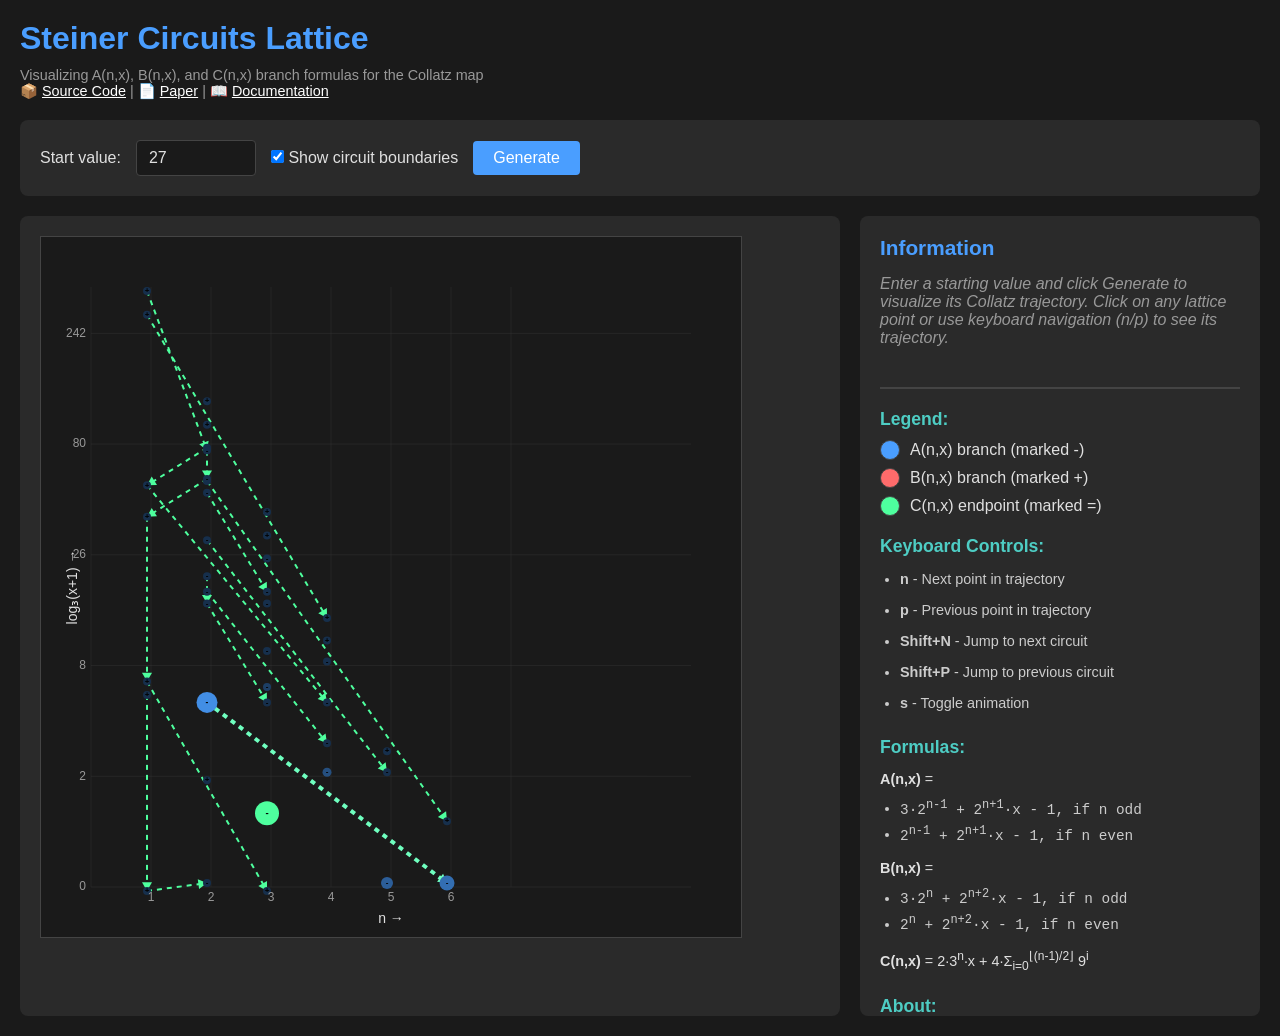
<file: index.html>
<!DOCTYPE html>
<html lang="en">
<head>
    <meta charset="UTF-8">
    <meta name="viewport" content="width=device-width, initial-scale=1.0">
    <title>Steiner Circuits Lattice</title>
    <link rel="stylesheet" href="style.css">
</head>
<body>
    <div class="container">
        <header>
            <h1>Steiner Circuits Lattice</h1>
            <div class="subtitle">Visualizing A(n,x), B(n,x), and C(n,x) branch formulas for the Collatz map
            <br>📦 <a href="https://github.com/wildducktheories/steiner-branches" target="_blank" style="color: #ffffff; text-decoration: underline;">Source Code</a> |
            📄 <a href="https://github.com/wildducktheories/steiner-branches/blob/master/papers/steiner-branches.pdf" target="_blank" style="color: #ffffff; text-decoration: underline;">Paper</a> |
            📖 <a href="README.md" style="color: #ffffff; text-decoration: underline;">Documentation</a></div>
        </header>

        <div class="controls">
            <div class="control-row">
                <label for="input-start">Start value:</label>
                <input type="text" id="input-start" placeholder="e.g. 27" value="27">

                <label for="show-boundaries">
                    <input type="checkbox" id="show-boundaries" checked>
                    Show circuit boundaries
                </label>

                <button id="generate">Generate</button>
            </div>
        </div>

        <div class="main-area">
            <div class="canvas-container">
                <canvas id="lattice"></canvas>
            </div>

            <div class="info-panel">
                <h2>Information</h2>

                <!-- Point-specific information (updated dynamically) -->
                <div id="point-info">
                    <p class="instruction">Enter a starting value and click Generate to visualize its Collatz trajectory. Click on any lattice point or use keyboard navigation (n/p) to see its trajectory.</p>
                </div>

                <!-- Static information (always visible) -->
                <div id="static-info">
                    <h3>Legend:</h3>
                    <div class="legend">
                        <div class="legend-item">
                            <span class="color-box branch-a"></span>
                            <span>A(n,x) branch (marked -)</span>
                        </div>
                        <div class="legend-item">
                            <span class="color-box branch-b"></span>
                            <span>B(n,x) branch (marked +)</span>
                        </div>
                        <div class="legend-item">
                            <span class="color-box endpoint"></span>
                            <span>C(n,x) endpoint (marked =)</span>
                        </div>
                    </div>

                    <h3>Keyboard Controls:</h3>
                    <ul class="controls-list">
                        <li><strong>n</strong> - Next point in trajectory</li>
                        <li><strong>p</strong> - Previous point in trajectory</li>
                        <li><strong>Shift+N</strong> - Jump to next circuit</li>
                        <li><strong>Shift+P</strong> - Jump to previous circuit</li>
                        <li><strong>s</strong> - Toggle animation</li>
                    </ul>

                    <h3>Formulas:</h3>
                    <div class="formulas">
                        <p><strong>A(n,x)</strong> =</p>
                        <ul>
                            <li>3·2<sup>n-1</sup> + 2<sup>n+1</sup>·x - 1, if n odd</li>
                            <li>2<sup>n-1</sup> + 2<sup>n+1</sup>·x - 1, if n even</li>
                        </ul>

                        <p><strong>B(n,x)</strong> =</p>
                        <ul>
                            <li>3·2<sup>n</sup> + 2<sup>n+2</sup>·x - 1, if n odd</li>
                            <li>2<sup>n</sup> + 2<sup>n+2</sup>·x - 1, if n even</li>
                        </ul>

                        <p><strong>C(n,x)</strong> = 2·3<sup>n</sup>·x + 4·Σ<sub>i=0</sub><sup>⌊(n-1)/2⌋</sup> 9<sup>i</sup></p>
                    </div>

                    <h3>About:</h3>
                    <p class="about">
                        This visualization shows the (n,x) lattice where each point represents
                        values from the branch formulas A(n,x) and B(n,x). These formulas
                        classify odd integers by their Steiner circuit structure in the Collatz map.
                    </p>
                    <p class="about">
                        The lattice displays <strong>n</strong> on the x-axis and <strong>x</strong>
                        on the y-axis (with logarithmic scale), since x can be large while
                        n typically stays small.
                    </p>
                    <p class="about">
                        Points marked <strong>-</strong> correspond to A(n,x), while points marked
                        <strong>+</strong> correspond to B(n,x). Both branches at a given (n,x)
                        map to the same endpoint C(n,x).
                    </p>
                    <p class="about">
                        The wave visualization shows the selected node in green with larger radius,
                        while successors appear in blue and predecessors in red, with intensity
                        and size decreasing with distance from the selected node.
                    </p>
                </div>
            </div>
        </div>
    </div>

    <script src="model.js"></script>
    <script src="view.js"></script>
</body>
</html>
</file>
<file: style.css>
* {
    margin: 0;
    padding: 0;
    box-sizing: border-box;
}

body {
    font-family: -apple-system, BlinkMacSystemFont, 'Segoe UI', Roboto, Oxygen, Ubuntu, Cantarell, sans-serif;
    background: #1a1a1a;
    color: #e0e0e0;
    padding: 20px;
}

.container {
    max-width: 1600px;
    margin: 0 auto;
}

header {
    margin-bottom: 20px;
}

h1 {
    font-size: 2em;
    margin-bottom: 10px;
    color: #4a9eff;
}

.subtitle {
    color: #999;
    font-size: 0.9em;
}

.controls {
    background: #2a2a2a;
    padding: 20px;
    border-radius: 8px;
    margin-bottom: 20px;
}

.control-row {
    display: flex;
    gap: 15px;
    align-items: center;
    flex-wrap: wrap;
}

label {
    font-weight: 500;
    min-width: 60px;
}

input[type="number"],
input[type="text"] {
    background: #1a1a1a;
    border: 1px solid #444;
    color: #e0e0e0;
    padding: 8px 12px;
    border-radius: 4px;
    font-size: 1em;
    width: 120px;
}

input[type="number"]:focus,
input[type="text"]:focus {
    outline: none;
    border-color: #4a9eff;
}

button {
    background: #4a9eff;
    color: white;
    border: none;
    padding: 8px 20px;
    border-radius: 4px;
    font-size: 1em;
    cursor: pointer;
    font-weight: 500;
    transition: background 0.2s;
}

button:hover {
    background: #3a8eef;
}

button:active {
    background: #2a7edf;
}

.main-area {
    display: flex;
    gap: 20px;
}

.canvas-container {
    background: #2a2a2a;
    border-radius: 8px;
    padding: 20px;
    flex: 1;
    overflow: auto;
}

canvas {
    display: block;
    border: 1px solid #444;
    cursor: crosshair;
}

.info-panel {
    background: #2a2a2a;
    border-radius: 8px;
    padding: 20px;
    width: 400px;
    max-height: 800px;
    overflow-y: auto;
}

.info-panel h2 {
    color: #4a9eff;
    margin-bottom: 15px;
    font-size: 1.3em;
}

.info-panel h3 {
    color: #4ecdc4;
    margin-top: 20px;
    margin-bottom: 10px;
    font-size: 1.1em;
}

.info-panel h4 {
    color: #999;
    margin-top: 15px;
    margin-bottom: 8px;
    font-size: 1em;
}

.instruction {
    color: #999;
    font-style: italic;
    margin-bottom: 20px;
}

#point-info {
    border-bottom: 2px solid #444;
    padding-bottom: 20px;
    margin-bottom: 20px;
}

#static-info {
    /* Static information section */
}

.controls-list {
    margin-left: 20px;
    line-height: 1.8;
    color: #ccc;
    font-size: 0.9em;
}

.controls-list li {
    margin-bottom: 5px;
}

.legend {
    margin-top: 10px;
}

.legend-item {
    display: flex;
    align-items: center;
    gap: 10px;
    margin-bottom: 8px;
}

.color-box {
    width: 20px;
    height: 20px;
    border-radius: 50%;
    border: 1px solid #444;
}

.branch-a {
    background: #4a9eff;
}

.branch-b {
    background: #ff6b6b;
}

.endpoint {
    background: #4eff9e;
}

.gray {
    background: #555;
}

.formulas {
    font-size: 0.9em;
    line-height: 1.6;
}

.formulas p {
    margin-top: 10px;
    margin-bottom: 5px;
    font-weight: 500;
}

.formulas ul {
    margin-left: 20px;
    margin-bottom: 10px;
}

.formulas li {
    color: #ccc;
    font-family: 'Courier New', monospace;
}

.about {
    color: #ccc;
    font-size: 0.9em;
    line-height: 1.6;
    margin-top: 8px;
}

.trajectory {
    background: #1a1a1a;
    padding: 15px;
    border-radius: 4px;
    border: 1px solid #444;
    margin-top: 10px;
    font-family: 'Courier New', monospace;
    font-size: 0.85em;
    line-height: 1.8;
    max-height: 300px;
    overflow-y: auto;
}

.trajectory .odd {
    color: #4a9eff;
    font-weight: 500;
}

.trajectory .even {
    color: #999;
}

.trajectory .endpoint {
    color: #4ecdc4;
    font-weight: bold;
}

/* Scrollbar styling */
.info-panel::-webkit-scrollbar,
.trajectory::-webkit-scrollbar {
    width: 8px;
}

.info-panel::-webkit-scrollbar-track,
.trajectory::-webkit-scrollbar-track {
    background: #1a1a1a;
}

.info-panel::-webkit-scrollbar-thumb,
.trajectory::-webkit-scrollbar-thumb {
    background: #444;
    border-radius: 4px;
}

.info-panel::-webkit-scrollbar-thumb:hover,
.trajectory::-webkit-scrollbar-thumb:hover {
    background: #555;
}
</file>
